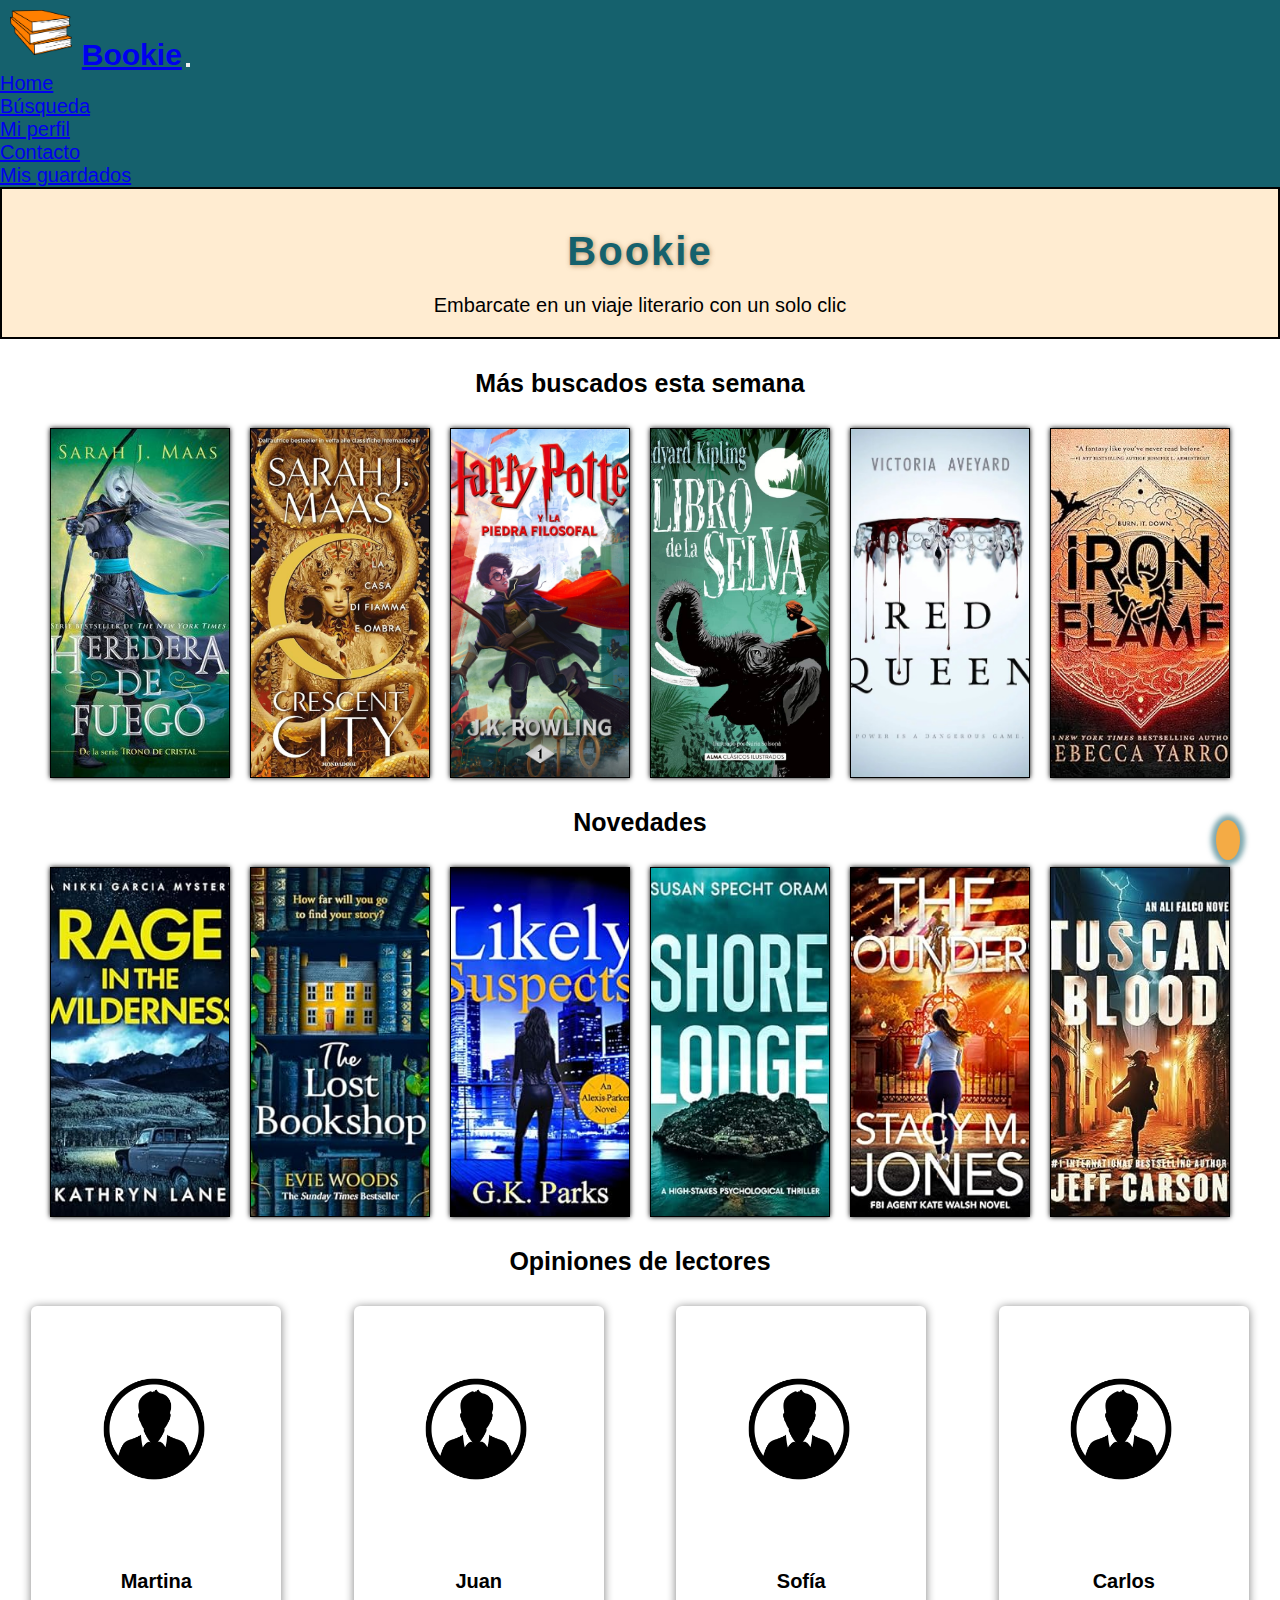
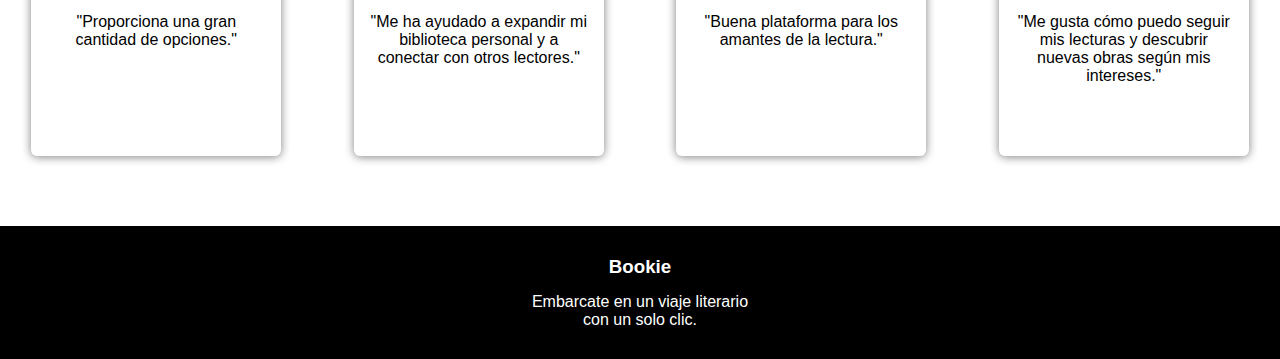
<file: index.html>
<!DOCTYPE html>
<html lang="es">
<head>
    <meta charset="UTF-8">
    <meta name="viewport" content="width=device-width, initial-scale=1.0">
    <meta name="description" content="Desde clásicos hasta las últimas obras de los autores más destacados, nuestra plataforma ofrece acceso ilimitado a una amplia variedad de libros, cuentos y novelas, todo disponible al alcance de tus dedos.">
    <meta name="keywords" content="Libros, Lectura, Librería, Libreria, Online">
    <link rel="stylesheet" href="https://cdnjs.cloudflare.com/ajax/libs/font-awesome/6.5.1/css/all.min.css" integrity="sha512-DTOQO9RWCH3ppGqcWaEA1BIZOC6xxalwEsw9c2QQeAIftl+Vegovlnee1c9QX4TctnWMn13TZye+giMm8e2LwA==" crossorigin="anonymous" referrerpolicy="no-referrer" />
    <!-- Inicia BS 5.1 -->
    <link
    href="https://cdn.jsdelivr.net/npm/bootstrap@5.1.3/dist/css/bootstrap.min.css"
    rel="stylesheet"
    integrity="sha384-1BmE4kWBq78iYhFldvKuhfTAU6auU8tT94WrHftjDbrCEXSU1oBoqyl2QvZ6jIW3"
    crossorigin="anonymous"
    />
    <!-- Inicia BS 5.1 -->
    <link rel="stylesheet" href="./css/estilos.css">
    <link rel="shortcut icon" href="./multimedia/LOGO libros.png" type="image/x-icon">
    <title>Bookie</title>
</head>
<body>
    <!-- navbar inicia -->
    <nav class="navbar navbar-expand-md navbar-dark">
        <div class="container-fluid">
            <a class="navbar-brand" href="#"><img src="./multimedia/LOGO libros.png" alt="Logo"><strong>Bookie</strong></a>
            <button class="navbar-toggler" type="button" data-bs-toggle="collapse" data-bs-target="#collapsibleNavbar">
                <span class="navbar-toggler-icon"></span>
            </button>
            <div class="collapse navbar-collapse justify-content-end" id="collapsibleNavbar">
                <ul class="navbar-nav">
                <li class="nav-item">
                    <a class="nav-link" href="./index.html">Home</a>
                </li>
                <li class="nav-item">
                    <a class="nav-link" href="./sections/busqueda.html">Búsqueda</a>
                </li>
                <li class="nav-item">
                    <a class="nav-link" href="./sections/perfil.html">Mi perfil</a>
                </li>
                <li class="nav-item">
                    <a class="nav-link" href="./sections/contacto.html">Contacto</a>
                </li>
                <li class="nav-item">
                    <a class="nav-link" href="./sections/guardados.html">Mis guardados</a>
                </li>
                </ul>
            </div>
            </div>
    </nav>
    <!-- navbar fin -->
    <div class="jumbotron">
        <h1 class="font"><strong>Bookie</strong></h1>
    <p class="subtitulo">Embarcate en un viaje literario con un solo clic</p>
    </div>
    <section>
        <h2 class="centerFont">Más buscados esta semana</h2>
        <article class="centrado">
                <div class="items it1"></div>
                <div class="items it2"></div>
                <div class="items it3"></div>
                <div class="items it4"></div>
                <div class="items it5"></div>
                <div class="items it6"></div>
        </article>
        <h3 class="centerFont">Novedades</h3>
        <article class="centrado">
                <div class="items it7"></div>
                <div class="items it8"></div>
                <div class="items it9"></div>
                <div class="items it10"></div>
                <div class="items it11"></div>
                <div class="items it12"></div>
        </article>
    </section>
    <div>
        <h4 class="centerFont">Opiniones de lectores</h4>
    </div>
    <div class="contenedor">
            <article class="card">
                <figure>
                    <img src="./multimedia/Avatar.png" alt="Foto Usuario Reseña">
                </figure>
                <div class="contenido">
                    <h5><strong>Martina</strong></h5>
                    <p>"Proporciona una gran cantidad de opciones."</p>
                </div>
            </article>
            <article class="card">
                <figure>
                    <img src="./multimedia/Avatar.png" alt="Foto Usuario Reseña">
                </figure>
                <div class="contenido">
                    <h5><strong>Juan</strong></h5>
                    <p>"Me ha ayudado a expandir mi biblioteca personal y a conectar con otros lectores."</p>
                </div>
            </article>
            <article class="card">
                <figure>
                    <img src="./multimedia/Avatar.png" alt="Foto Usuario Reseña">
                </figure>
                <div class="contenido">
                    <h5><strong>Sofía</strong></h5>
                    <p>"Buena plataforma para los amantes de la lectura."</p>
                </div>
            </article>
            <div class="card">
                <figure>
                    <img src="./multimedia/Avatar.png" alt="Foto Usuario Reseña">
                </figure>
                <div class="contenido">
                    <h5><strong>Carlos</strong></h5>
                    <p>"Me gusta cómo puedo seguir mis lecturas y descubrir nuevas obras según mis intereses."</p>
                </div>
            </div>
    </div>
        <!-- Inicio Footer -->
        <footer class="text-center footer-style">
            <div class="container">
                <div class="row">
                    <div>
                        <h3><strong>Bookie</strong></h3>
                        <p>
                            Embarcate en un viaje literario <br> con un solo clic.
                        </p>
                    </div>
                    <div>
                            <ul class="redes">
                                <a href="https://www.instagram.com" target="_blank">
                                    <i class="fa-brands fa-instagram"></i>
                                </a>
                                <a href="https://www.facebook.com" target="_blank">
                                    <i class="fa-brands fa-facebook"></i>
                                </a>
                                <a href="https://twitter.com" target="_blank">
                                    <i class="fa-brands fa-x-twitter"></i>
                                </a>
                            </ul>
                    </div>
                </div>
            </div>
        </footer>
    <!-- Fin Footer -->
<a href="#" class="scroll">
<i class="fa-solid fa-sort-up"></i>
</a>
<script
src="https://cdn.jsdelivr.net/npm/@popperjs/core@2.10.2/dist/umd/popper.min.js"
integrity="sha384-7+zCNj/IqJ95wo16oMtfsKbZ9ccEh31eOz1HGyDuCQ6wgnyJNSYdrPa03rtR1zdB"
crossorigin="anonymous">
</script>
<script
src="https://cdn.jsdelivr.net/npm/bootstrap@5.1.3/dist/js/bootstrap.min.js"
integrity="sha384-QJHtvGhmr9XOIpI6YVutG+2QOK9T+ZnN4kzFN1RtK3zEFEIsxhlmWl5/YESvpZ13"
crossorigin="anonymous">
</script>
</body>
</html>
</file>
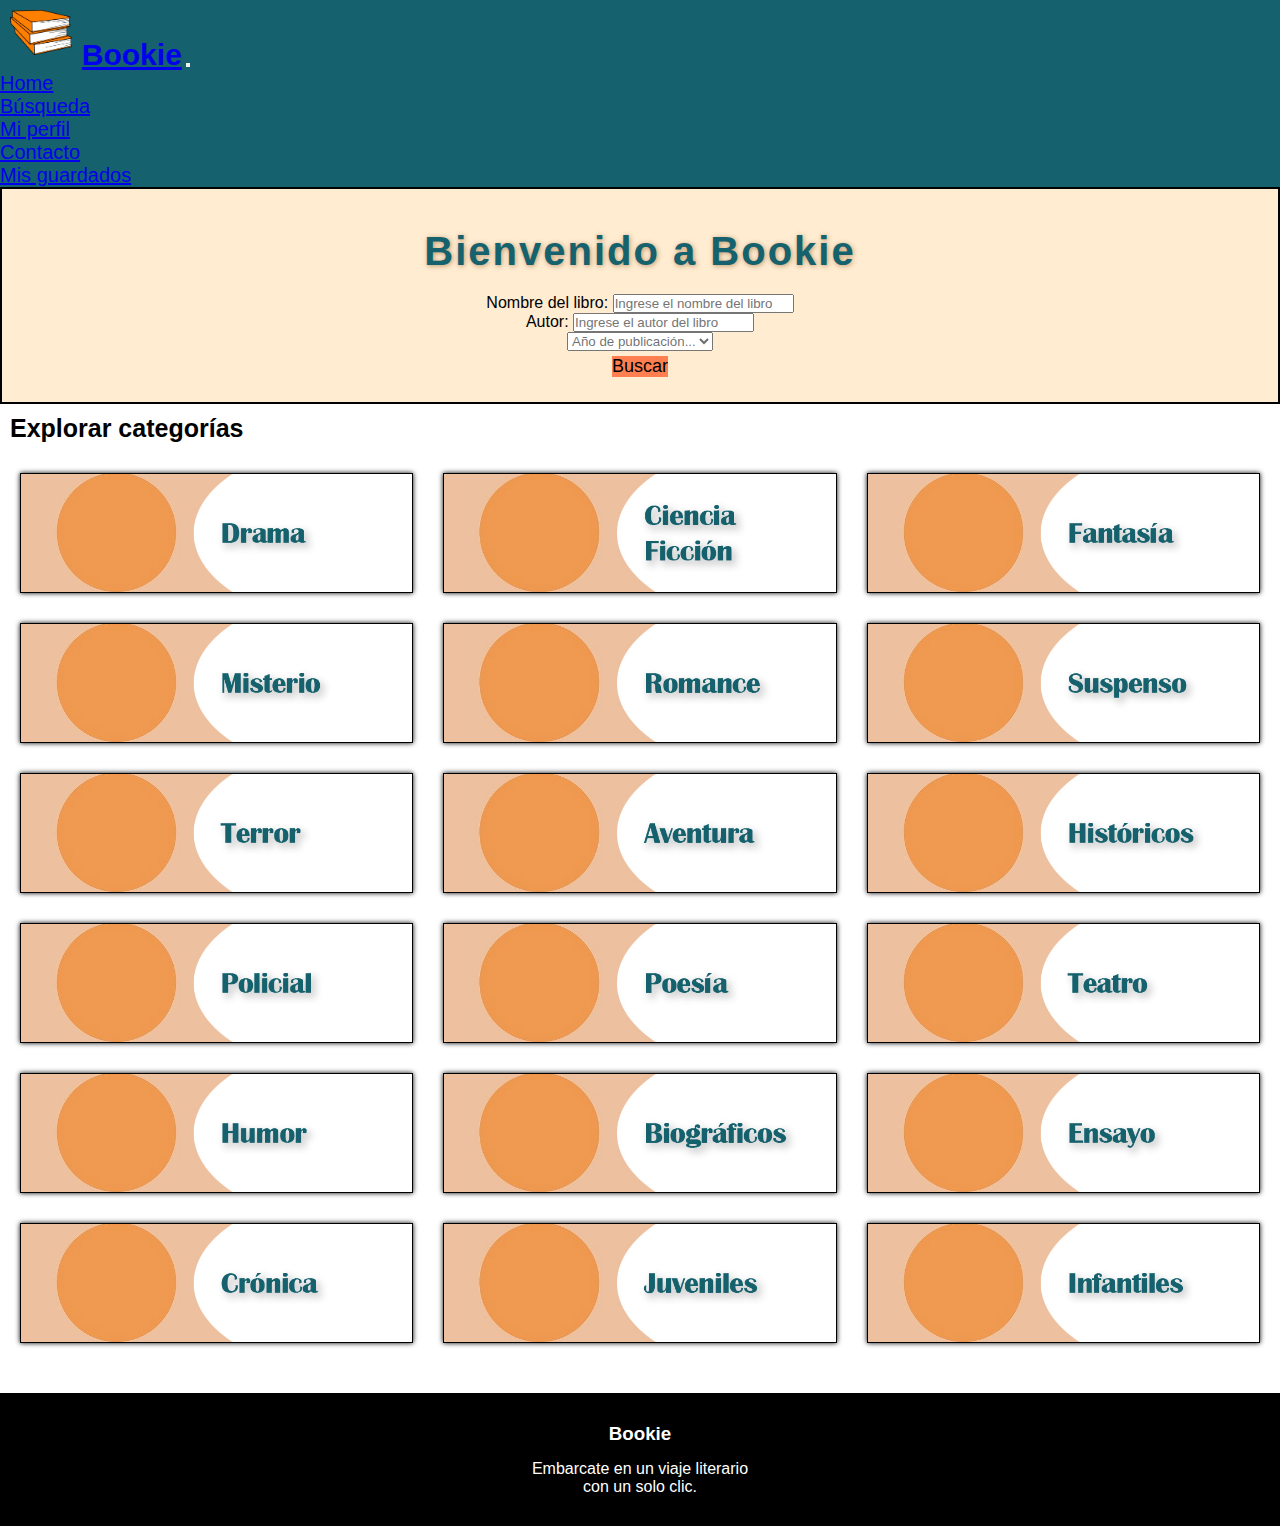
<file: sections/busqueda.html>
<!DOCTYPE html>
<html lang="es">
<head>
    <meta charset="UTF-8">
    <meta name="viewport" content="width=device-width, initial-scale=1.0">
    <meta name="description" content="Encuentra tu próxima lectura en un instante.">
    <meta name="keywords" content="Libros, Lectura, Librería, Libreria, Online">
    <link rel="stylesheet" href="https://cdnjs.cloudflare.com/ajax/libs/font-awesome/6.5.1/css/all.min.css" integrity="sha512-DTOQO9RWCH3ppGqcWaEA1BIZOC6xxalwEsw9c2QQeAIftl+Vegovlnee1c9QX4TctnWMn13TZye+giMm8e2LwA==" crossorigin="anonymous" referrerpolicy="no-referrer" />
    <!-- Inicia BS 5.1 -->
    <link
    href="https://cdn.jsdelivr.net/npm/bootstrap@5.1.3/dist/css/bootstrap.min.css"
    rel="stylesheet"
    integrity="sha384-1BmE4kWBq78iYhFldvKuhfTAU6auU8tT94WrHftjDbrCEXSU1oBoqyl2QvZ6jIW3"
    crossorigin="anonymous"
    />
    <!-- Inicia BS 5.1 -->
    <link rel="stylesheet" href="../css/estilos.css">
    <link rel="shortcut icon" href="../multimedia/LOGO libros.png" type="image/x-icon">
    <title>Bookie</title>
</head>
<body>
    <!-- navbar inicia -->
        <nav class="navbar navbar-expand-md navbar-dark">
            <div class="container-fluid">
                <a class="navbar-brand" href="../index.html"><img src="../multimedia/LOGO libros.png" alt="Logo"><strong>Bookie</strong></a>
                <button class="navbar-toggler" type="button" data-bs-toggle="collapse" data-bs-target="#collapsibleNavbar">
                <span class="navbar-toggler-icon"></span>
                </button>
                <div class="collapse navbar-collapse justify-content-end" id="collapsibleNavbar">
                <ul class="navbar-nav">
                    <li class="nav-item">
                        <a class="nav-link" href="../index.html">Home</a>
                    </li>
                    <li class="nav-item">
                        <a class="nav-link" href="../sections/busqueda.html">Búsqueda</a>
                    </li>
                    <li class="nav-item">
                        <a class="nav-link" href="../sections/perfil.html">Mi perfil</a>
                    </li>
                    <li class="nav-item">
                        <a class="nav-link" href="../sections/contacto.html">Contacto</a>
                    </li>
                    <li class="nav-item">
                        <a class="nav-link" href="../sections/guardados.html">Mis guardados</a>
                    </li>
                </ul>
                </div>
            </div>
        </nav>
    <!-- navbar fin -->
    <!-- Inicia form -->
    <div class="jumbotron forms">
        <form>
        <h1 class="font"><strong>Bienvenido a Bookie</strong></h1>
        <div class="mb-3 mt-3">
            <label for="text" class="form-label">Nombre del libro:</label>
            <input type="text" class="form-control" id="text" placeholder="Ingrese el nombre del libro" name="Nombre">
        </div>
        <div class="mb-3">
            <label for="text" class="form-label">Autor:</label>
            <input type="text" class="form-control" id="text" placeholder="Ingrese el autor del libro" name="Autor">
        </div>
        <div class="mb-3 mt-3">
            <select class="form-select" id="inputGroupSelect02">
                <option selected>Año de publicación...</option>
                <option value="1">1998</option>
                <option value="2">1999</option>
                <option value="3">2000</option>
                <option value="4">2001</option>
                <option value="5">2002</option>
                <option value="6">2003</option>
                <option value="7">2004</option>
                <option value="8">2005</option>
                <option value="9">2006</option>
                <option value="10">2007</option>
                <option value="11">2008</option>
                <option value="12">2009</option>
                <option value="13">2010</option>
            </select>
        </div>
        <div class="button">
            <input type="submit" class="btn btn-primary" value="Buscar">
        </div>
        </form>
    </div>
    <!-- Fin form -->
    <section> <h2 class="leftFont">Explorar categorías</h2>
        <div class="galeria">
            <div class="item item1"></div>
            <div class="item item2"></div>
            <div class="item item3"></div>
            <div class="item item4"></div>
            <div class="item item5"></div>
            <div class="item item6"></div>
            <div class="item item7"></div>
            <div class="item item8"></div>
            <div class="item item9"></div>
            <div class="item item10"></div>
            <div class="item item11"></div>
            <div class="item item12"></div>
            <div class="item item13"></div>
            <div class="item item14"></div>
            <div class="item item15"></div>
            <div class="item item16"></div>
            <div class="item item17"></div>
            <div class="item item18"></div>
        </div>
    </section>
    <!-- Inicio Footer -->
    <footer class="text-center footer-style">
        <div class="container">
            <div class="row">
                <div>
                    <h3><strong>Bookie</strong></h3>
                    <p>
                        Embarcate en un viaje literario <br> con un solo clic.
                    </p>
                </div>
                <div>
                        <ul class="redes">
                            <a href="https://www.instagram.com" target="_blank">
                                <i class="fa-brands fa-instagram"></i>
                            </a>
                            <a href="https://www.facebook.com" target="_blank">
                                <i class="fa-brands fa-facebook"></i>
                            </a>
                            <a href="https://twitter.com" target="_blank">
                                <i class="fa-brands fa-x-twitter"></i>
                            </a>
                        </ul>
                </div>
            </div>
        </div>
    </footer>
    <!-- Fin Footer -->
<script
src="https://cdn.jsdelivr.net/npm/@popperjs/core@2.10.2/dist/umd/popper.min.js"
integrity="sha384-7+zCNj/IqJ95wo16oMtfsKbZ9ccEh31eOz1HGyDuCQ6wgnyJNSYdrPa03rtR1zdB"
crossorigin="anonymous">
</script>
<script
src="https://cdn.jsdelivr.net/npm/bootstrap@5.1.3/dist/js/bootstrap.min.js"
integrity="sha384-QJHtvGhmr9XOIpI6YVutG+2QOK9T+ZnN4kzFN1RtK3zEFEIsxhlmWl5/YESvpZ13"
crossorigin="anonymous">
</script>
</body>
</html>
</file>
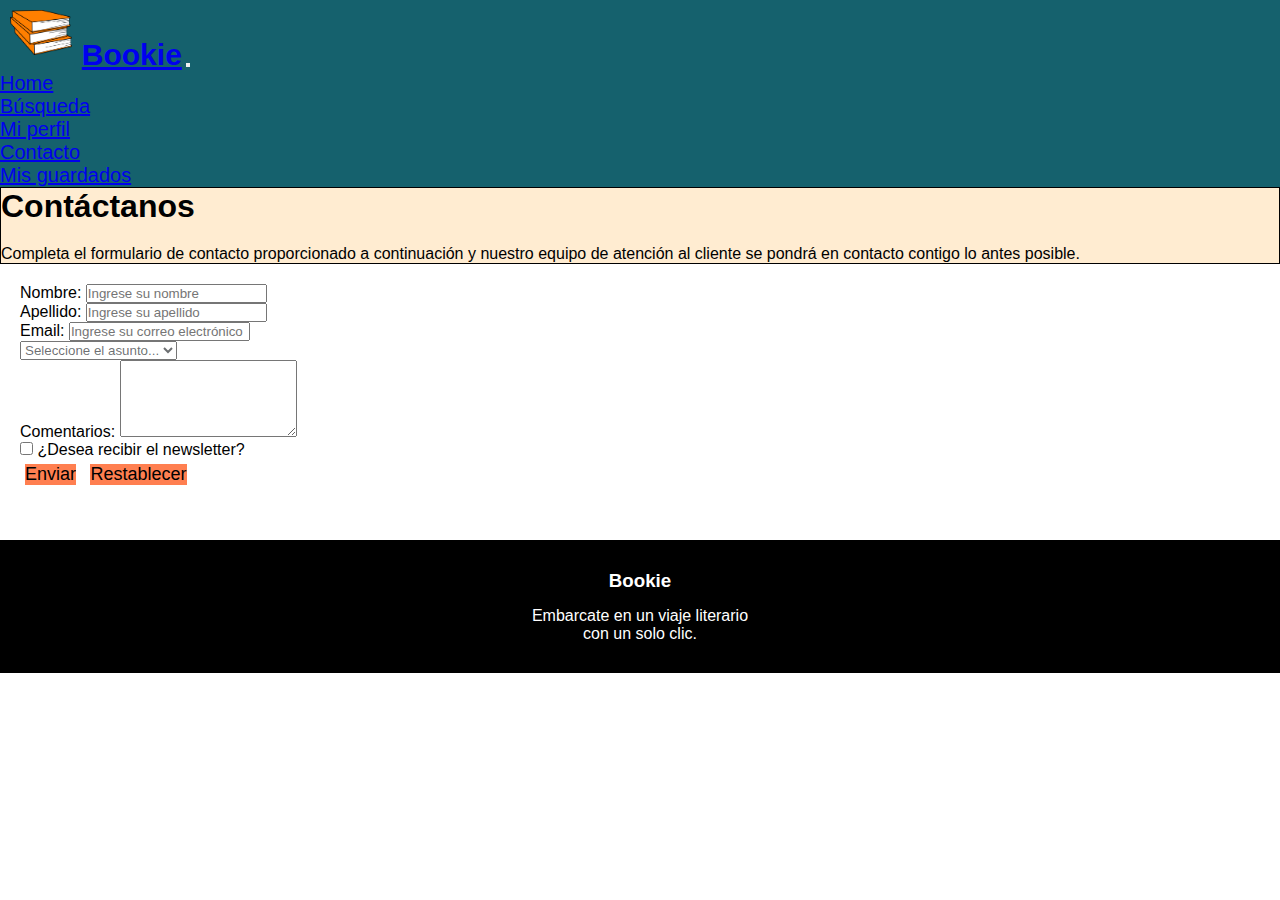
<file: sections/contacto.html>
<!DOCTYPE html>
<html lang="es">
<head>
    <meta charset="UTF-8" />
    <meta name="viewport" content="width=device-width, initial-scale=1.0" />
    <meta name="description" content=" Contáctanos a través del formulario o nuestras redes sociales y nuestro equipo te responderá lo antes posible.">
    <meta name="keywords" content="Libros, Lectura, Librería, Libreria, Online, Conocenos, Contactate">
    <!-- Inicia BS 5.1 -->
    <link
    href="https://cdn.jsdelivr.net/npm/bootstrap@5.1.3/dist/css/bootstrap.min.css"
    rel="stylesheet"
    integrity="sha384-1BmE4kWBq78iYhFldvKuhfTAU6auU8tT94WrHftjDbrCEXSU1oBoqyl2QvZ6jIW3"
    crossorigin="anonymous"/>
    <!-- Inicia BS 5.1 -->
    <link
    rel="stylesheet"
    href="https://cdnjs.cloudflare.com/ajax/libs/font-awesome/6.5.1/css/all.min.css"
    integrity="sha512-DTOQO9RWCH3ppGqcWaEA1BIZOC6xxalwEsw9c2QQeAIftl+Vegovlnee1c9QX4TctnWMn13TZye+giMm8e2LwA=="
    crossorigin="anonymous"
    referrerpolicy="no-referrer"/>
    <link rel="stylesheet" href="../css/estilos.css" />
    <link rel="shortcut icon" href="../multimedia/LOGO libros.png" type="image/x-icon">
    <title>Bookie</title>
</head>
<body>
    <!-- navbar inicia -->
    <nav class="navbar navbar-expand-md navbar-dark">
        <div class="container-fluid">
            <a class="navbar-brand" href="../index.html"><img src="../multimedia/LOGO libros.png" alt="Logo" /><strong>Bookie</strong></a>
            <button class="navbar-toggler" type="button" data-bs-toggle="collapse" data-bs-target="#collapsibleNavbar">
                <span class="navbar-toggler-icon"></span>
            </button>
            <div class="collapse navbar-collapse justify-content-end" id="collapsibleNavbar">
            <ul class="navbar-nav">
                <li class="nav-item">
                    <a class="nav-link" href="../index.html">Home</a>
                </li>
                <li class="nav-item">
                    <a class="nav-link" href="../sections/busqueda.html">Búsqueda</a>
                </li>
                <li class="nav-item">
                    <a class="nav-link" href="../sections/perfil.html">Mi perfil</a>
                </li>
                <li class="nav-item">
                    <a class="nav-link" href="../sections/contacto.html">Contacto</a>
                </li>
                <li class="nav-item">
                    <a class="nav-link" href="../sections/guardados.html">Mis guardados</a>
                </li>
            </ul>
            </div>
        </div>
    </nav>
    <!-- navbar fin -->
    <!-- Inicia Jumbotron -->
    <div class="p-5 bg-primary jumbotronLeft">
        <h1><strong>Contáctanos</strong></h1>
        <p>Completa el formulario de contacto proporcionado a continuación y nuestro equipo de atención al cliente se pondrá en contacto contigo lo antes posible.</p>
    </div>
    <!-- Fin Jumbotron -->
    <!-- Inicia contact form -->
    <div class="forms col-md-7">
        <form>
        <div class="mb-3 mt-3">
            <label for="text" class="form-label">Nombre:</label>
            <input type="text" class="form-control" id="text" placeholder="Ingrese su nombre" name="Nombre">
        </div>
        <div class="mb-3">
            <label for="text" class="form-label">Apellido:</label>
            <input type="text" class="form-control" id="text" placeholder="Ingrese su apellido" name="Apellido">
        </div>
        <div class="mb-3 mt-3">
            <label for="email" class="form-label">Email:</label>
            <input type="email" class="form-control" id="email" placeholder="Ingrese su correo electrónico" name="email">
        </div>
        <div class="mb-3 mt-3">
            <select class="form-select" id="inputGroupSelect02">
                <option selected>Seleccione el asunto...</option>
                <option value="1">Comprar</option>
                <option value="2">Devoluciones</option>
            </select>
        </div>
        <label for="comment">Comentarios:</label>
        <textarea class="form-control" rows="5" id="comment" name="text"></textarea>
        <div class="form-check mb-3 mt-3">
            <input class="form-check-input" type="checkbox" value="" id="flexCheckDefault">
            <label class="form-check-label" for="flexCheckDefault">
                ¿Desea recibir el newsletter?
            </label>
        </div>
        <div class="buttons">
            <input type="submit" class="btn btn-primary" value="Enviar">
            <input type="reset" class="btn btn-primary" value="Restablecer">
        </div>
        </form>
    </div>
    <!-- Fin contact form -->
    <!-- Inicio Footer -->
    <footer class="text-center footer-style">
        <div class="container">
            <div class="row">
                <div>
                    <h3><strong>Bookie</strong></h3>
                    <p>
                        Embarcate en un viaje literario <br> con un solo clic.
                    </p>
                </div>
                <div>
                        <ul class="redes">
                            <a href="https://www.instagram.com" target="_blank">
                                <i class="fa-brands fa-instagram"></i>
                            </a>
                            <a href="https://www.facebook.com" target="_blank">
                                <i class="fa-brands fa-facebook"></i>
                            </a>
                            <a href="https://twitter.com" target="_blank">
                                <i class="fa-brands fa-x-twitter"></i>
                            </a>
                        </ul>
                </div>
            </div>
        </div>
    </footer>
    <!-- Fin Footer -->
<script
src="https://cdn.jsdelivr.net/npm/@popperjs/core@2.10.2/dist/umd/popper.min.js"
integrity="sha384-7+zCNj/IqJ95wo16oMtfsKbZ9ccEh31eOz1HGyDuCQ6wgnyJNSYdrPa03rtR1zdB"
crossorigin="anonymous">
</script>
<script
src="https://cdn.jsdelivr.net/npm/bootstrap@5.1.3/dist/js/bootstrap.min.js"
integrity="sha384-QJHtvGhmr9XOIpI6YVutG+2QOK9T+ZnN4kzFN1RtK3zEFEIsxhlmWl5/YESvpZ13"
crossorigin="anonymous">
</script>
</body>
</html>
</file>
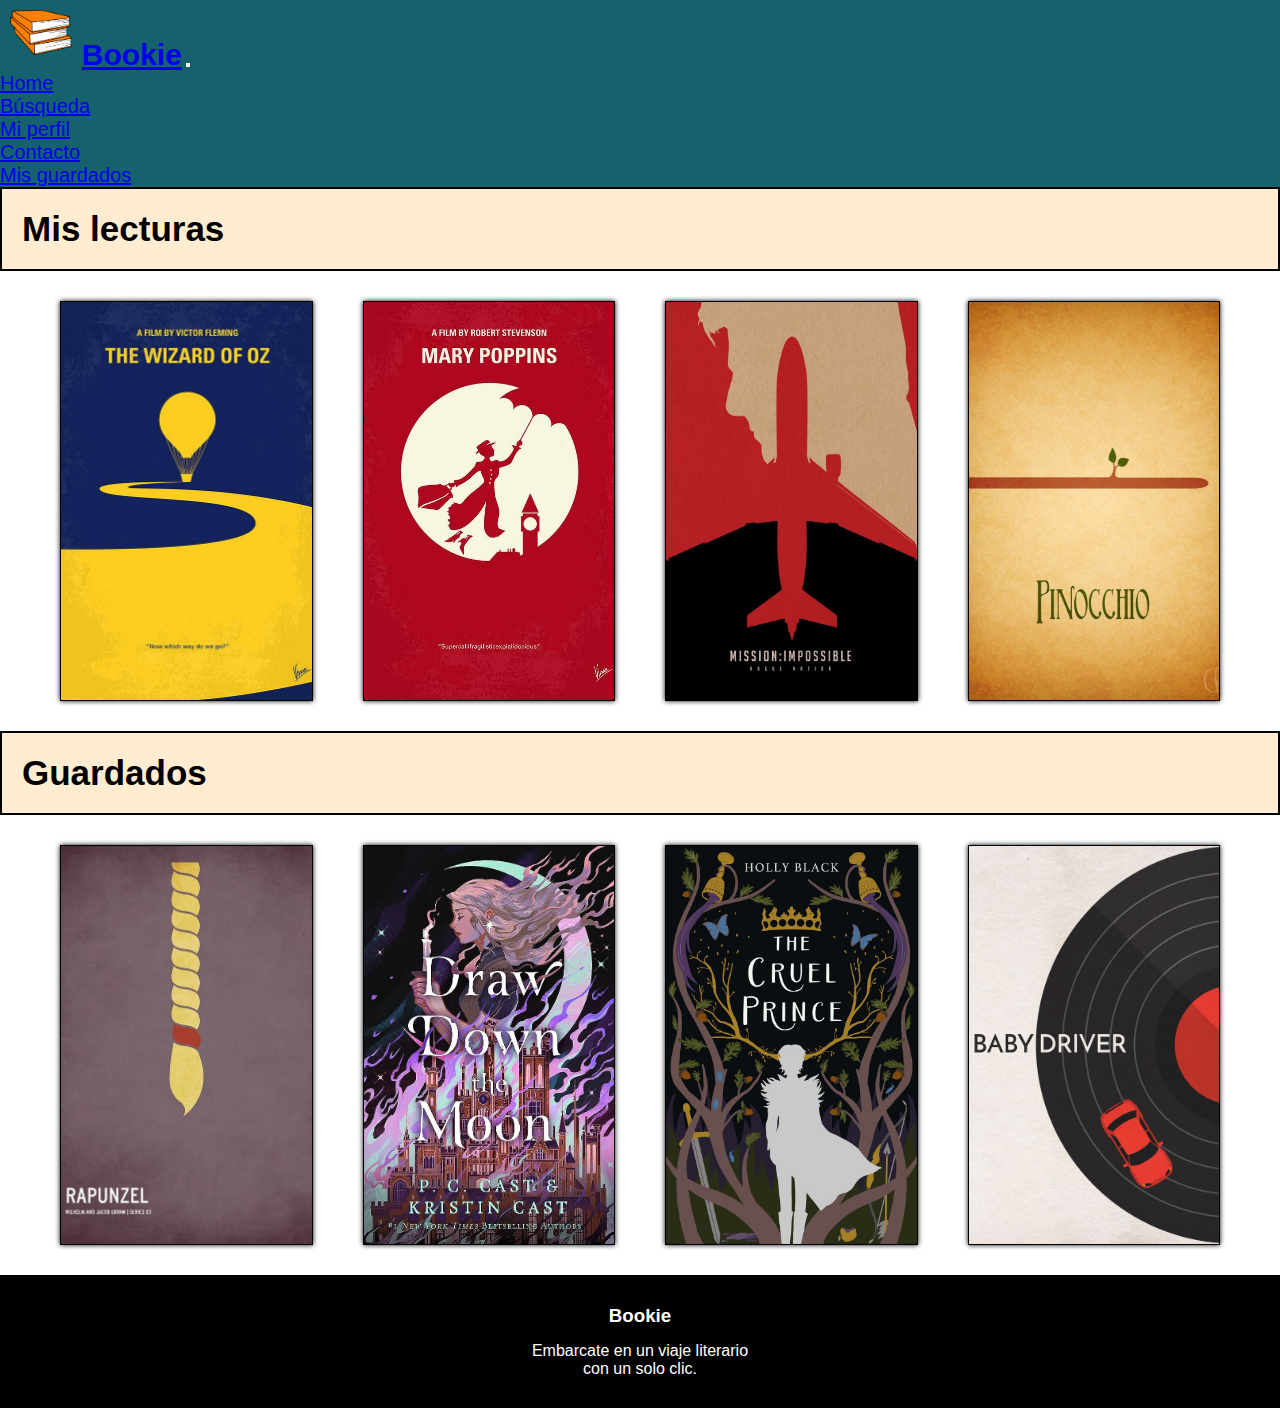
<file: sections/guardados.html>
<!DOCTYPE html>
<html lang="es">
<head>
    <meta charset="UTF-8">
    <meta name="viewport" content="width=device-width, initial-scale=1.0">
    <meta name="description" content="Administra tu experiencia de lectura personalizada.">
    <meta name="keywords" content="Libros, Lectura, Librería, Libreria, Online, Guardado, TBR">
    <link rel="stylesheet" href="https://cdnjs.cloudflare.com/ajax/libs/font-awesome/6.5.1/css/all.min.css" integrity="sha512-DTOQO9RWCH3ppGqcWaEA1BIZOC6xxalwEsw9c2QQeAIftl+Vegovlnee1c9QX4TctnWMn13TZye+giMm8e2LwA==" crossorigin="anonymous" referrerpolicy="no-referrer" />
    <!-- Inicia BS 5.1 -->
    <link
    href="https://cdn.jsdelivr.net/npm/bootstrap@5.1.3/dist/css/bootstrap.min.css"
    rel="stylesheet"
    integrity="sha384-1BmE4kWBq78iYhFldvKuhfTAU6auU8tT94WrHftjDbrCEXSU1oBoqyl2QvZ6jIW3"
    crossorigin="anonymous"
    />
    <!-- Inicia BS 5.1 -->
    <link rel="stylesheet" href="../css/estilos.css">
    <link rel="shortcut icon" href="../multimedia/LOGO libros.png" type="image/x-icon">
    <title>Bookie</title>
</head>
<body>
    <!-- navbar inicia -->
    <nav class="navbar navbar-expand-md navbar-dark">
        <div class="container-fluid">
            <a class="navbar-brand" href="../index.html"><img src="../multimedia/LOGO libros.png" alt="Logo"><strong>Bookie</strong></a>
            <button class="navbar-toggler" type="button" data-bs-toggle="collapse" data-bs-target="#collapsibleNavbar">
                <span class="navbar-toggler-icon"></span>
            </button>
            <div class="collapse navbar-collapse justify-content-end" id="collapsibleNavbar">
            <ul class="navbar-nav">
                <li class="nav-item">
                    <a class="nav-link" href="../index.html">Home</a>
                </li>
                <li class="nav-item">
                    <a class="nav-link" href="../sections/busqueda.html">Búsqueda</a>
                </li>
                <li class="nav-item">
                    <a class="nav-link" href="../sections/perfil.html">Mi perfil</a>
                </li>
                <li class="nav-item">
                    <a class="nav-link" href="../sections/contacto.html">Contacto</a>
                </li>
                <li class="nav-item">
                    <a class="nav-link" href="../sections/guardados.html">Mis guardados</a>
                </li>
            </ul>
            </div>
        </div>
    </nav>
    <!-- navbar fin -->
    <section>
        <section>
            <h2 class="jumbotron fontAlign"><strong>Mis lecturas</strong></h2>
            <article class="guardado">
                    <div class="it saved1"><div class="progress">
                        <div class="progress-bar progress-bar-striped bg-warning" role="progressbar" style="width: 50%" aria-valuenow="50" aria-valuemin="0" aria-valuemax="100">
                        </div>
                    </div></div>
                    <div class="it saved2"><div class="progress">
                        <div class="progress-bar progress-bar-striped bg-warning" role="progressbar" style="width: 50%" aria-valuenow="50" aria-valuemin="0" aria-valuemax="100">
                        </div>
                    </div></div>
                    <div class="it saved3"><div class="progress">
                        <div class="progress-bar progress-bar-striped bg-warning" role="progressbar" style="width: 50%" aria-valuenow="50" aria-valuemin="0" aria-valuemax="100">
                        </div>
                    </div></div>
                    <div class="it saved4"><div class="progress">
                        <div class="progress-bar progress-bar-striped bg-warning" role="progressbar" style="width: 50%" aria-valuenow="50" aria-valuemin="0" aria-valuemax="100">
                        </div>
                    </div></div>
            </article>
            <h3 class="jumbotron fontAlign"><strong>Guardados</strong></h3>
            <article class="guardado">
                    <div class="it saved5"></div>
                    <div class="it saved6"></div>
                    <div class="it saved7"></div>
                    <div class="it saved8"></div>
            </article>
        </section>
    <!-- Inicio Footer -->
    <footer class="text-center footer-style">
        <div class="container">
            <div class="row">
                <div>
                    <h3><strong>Bookie</strong></h3>
                    <p>
                        Embarcate en un viaje literario <br> con un solo clic.
                    </p>
                </div>
                <div>
                        <ul class="redes">
                            <a href="https://www.instagram.com" target="_blank">
                                <i class="fa-brands fa-instagram"></i>
                            </a>
                            <a href="https://www.facebook.com" target="_blank">
                                <i class="fa-brands fa-facebook"></i>
                            </a>
                            <a href="https://twitter.com" target="_blank">
                                <i class="fa-brands fa-x-twitter"></i>
                            </a>
                        </ul>
                </div>
            </div>
        </div>
    </footer>
    <!-- Fin Footer -->
<script
src="https://cdn.jsdelivr.net/npm/@popperjs/core@2.10.2/dist/umd/popper.min.js"
integrity="sha384-7+zCNj/IqJ95wo16oMtfsKbZ9ccEh31eOz1HGyDuCQ6wgnyJNSYdrPa03rtR1zdB"
crossorigin="anonymous"
></script>
<script
src="https://cdn.jsdelivr.net/npm/bootstrap@5.1.3/dist/js/bootstrap.min.js"
integrity="sha384-QJHtvGhmr9XOIpI6YVutG+2QOK9T+ZnN4kzFN1RtK3zEFEIsxhlmWl5/YESvpZ13"
crossorigin="anonymous"
></script>
</body>
</html>
</file>
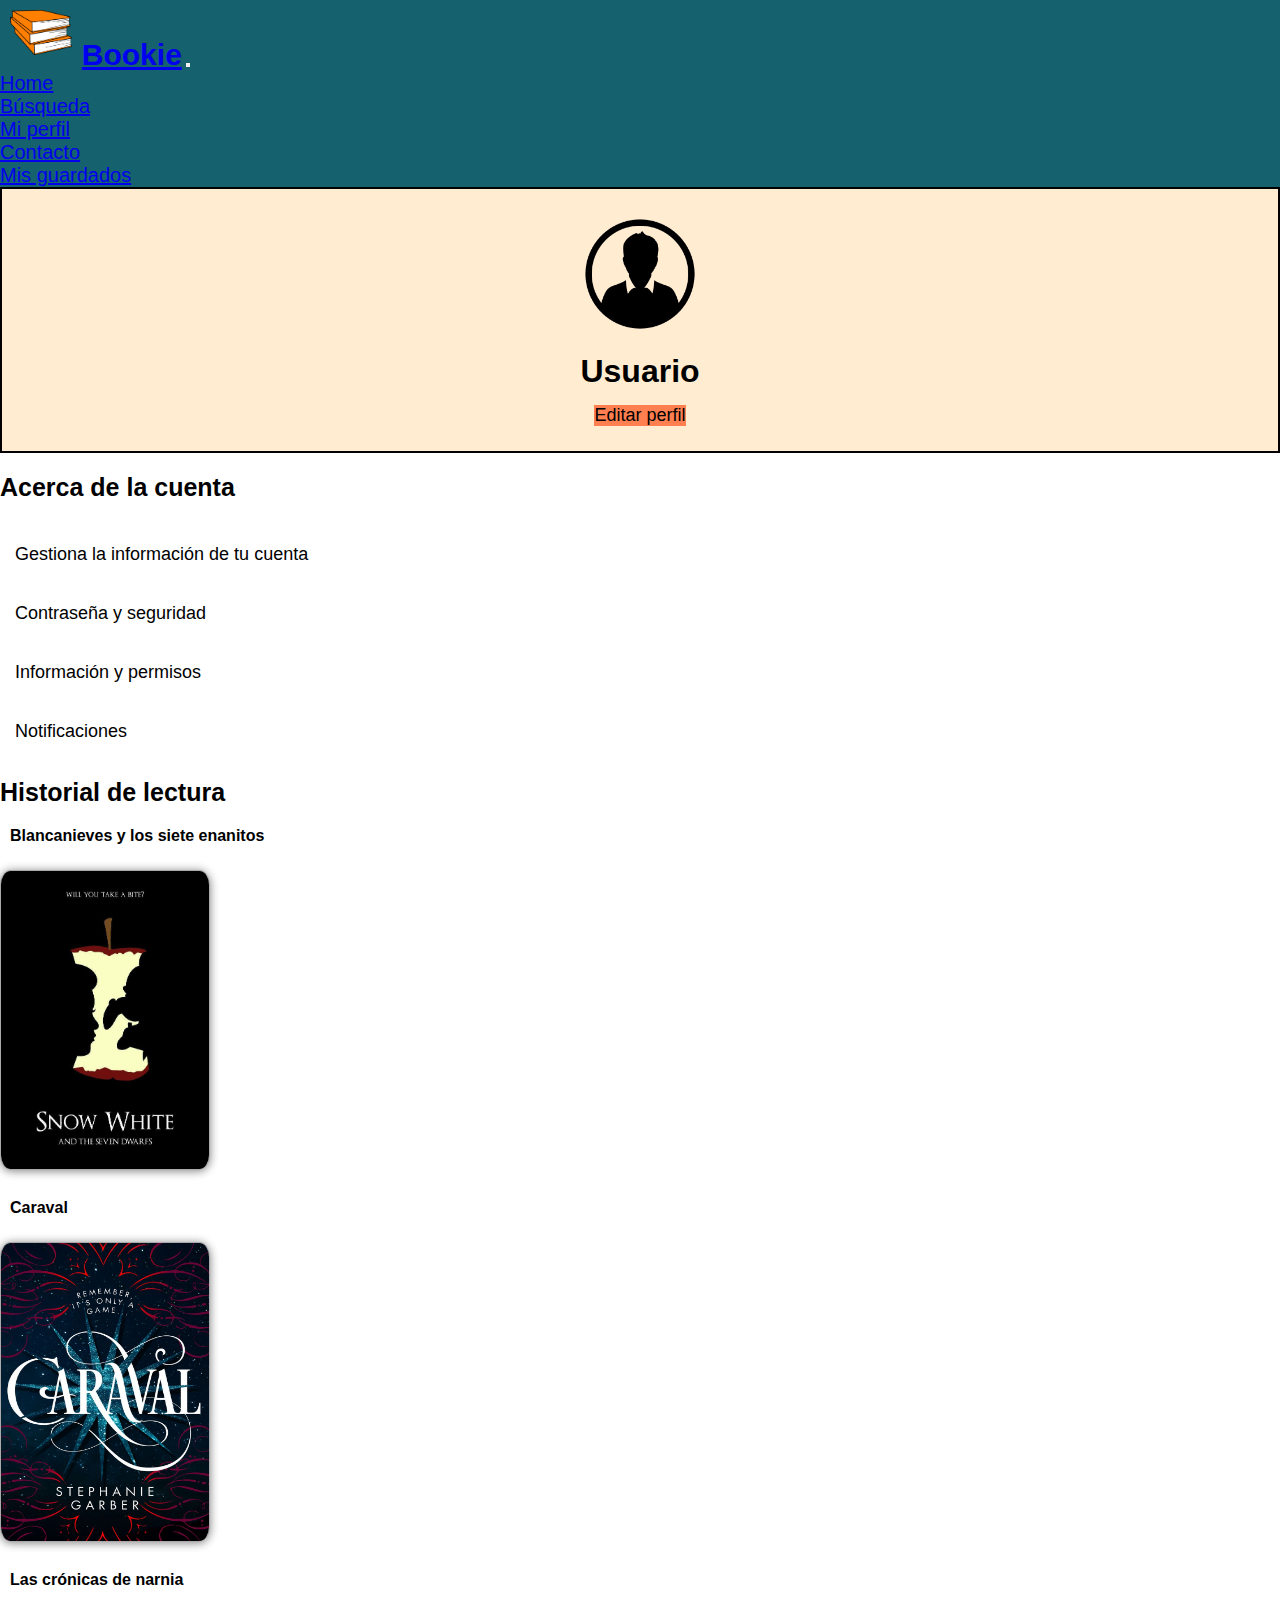
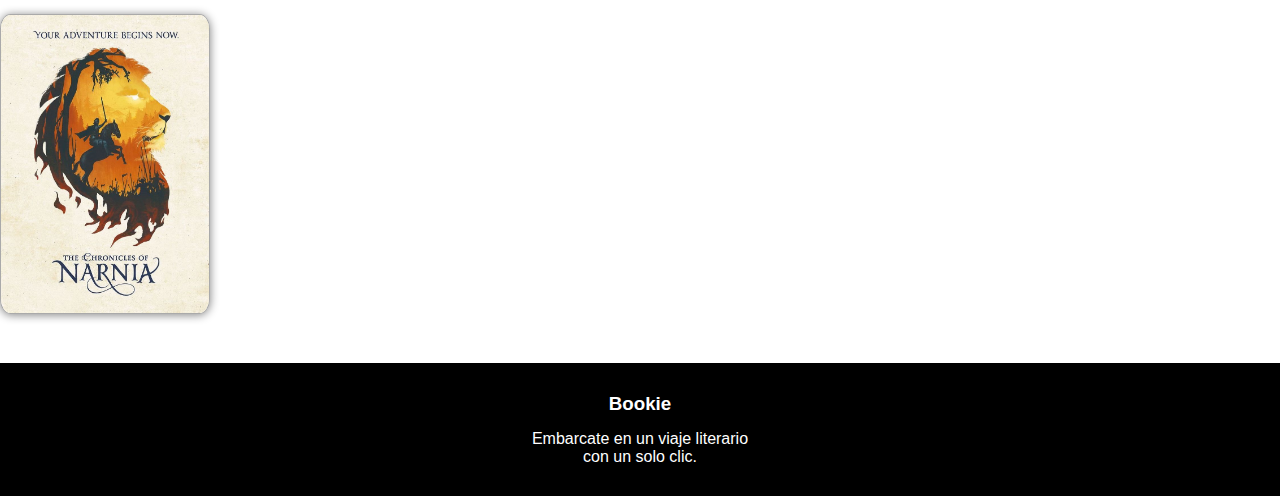
<file: sections/perfil.html>
<!DOCTYPE html>
<html lang="es">
<head>
    <meta charset="UTF-8" />
    <meta name="viewport" content="width=device-width, initial-scale=1.0" />
    <meta name="description" content="Edita tu perfil">
    <meta name="keywords" content="Libros, Lectura, Librería, Libreria, Online">
    <!-- Inicia BS 5.1 -->
    <link href="https://cdn.jsdelivr.net/npm/bootstrap@5.1.3/dist/css/bootstrap.min.css"
    rel="stylesheet"
    integrity="sha384-1BmE4kWBq78iYhFldvKuhfTAU6auU8tT94WrHftjDbrCEXSU1oBoqyl2QvZ6jIW3"
    crossorigin="anonymous"
    />
    <!-- Inicia BS 5.1 -->
    <link rel="stylesheet" href="https://cdnjs.cloudflare.com/ajax/libs/font-awesome/6.5.1/css/all.min.css" integrity="sha512-DTOQO9RWCH3ppGqcWaEA1BIZOC6xxalwEsw9c2QQeAIftl+Vegovlnee1c9QX4TctnWMn13TZye+giMm8e2LwA==" crossorigin="anonymous" referrerpolicy="no-referrer" />
    <link rel="stylesheet" href="../css/estilos.css" />
    <link rel="shortcut icon" href="../multimedia/LOGO libros.png" type="image/x-icon">
    <title>Bookie</title>
</head>
<body>
    <!-- navbar inicia -->
    <nav class="navbar navbar-expand-md navbar-dark">
        <div class="container-fluid">
            <a class="navbar-brand" href="../index.html"><img src="../multimedia/LOGO libros.png" alt="Logo"><strong>Bookie</strong></a>
            <button class="navbar-toggler" type="button" data-bs-toggle="collapse" data-bs-target="#collapsibleNavbar">
            <span class="navbar-toggler-icon"></span>
            </button>
            <div class="collapse navbar-collapse justify-content-end" id="collapsibleNavbar">
            <ul class="navbar-nav">
                <li class="nav-item">
                    <a class="nav-link" href="../index.html">Home</a>
                </li>
                <li class="nav-item">
                    <a class="nav-link" href="../sections/busqueda.html">Búsqueda</a>
                </li>
                <li class="nav-item">
                    <a class="nav-link" href="../sections/perfil.html">Mi perfil</a>
                </li>
                <li class="nav-item">
                    <a class="nav-link" href="../sections/contacto.html">Contacto</a>
                </li>
                <li class="nav-item">
                    <a class="nav-link" href="../sections/guardados.html">Mis guardados</a>
                </li>
            </ul>
            </div>
        </div>
    </nav>
    <!-- navbar fin -->
    <!-- Inicia Jumbotron -->
    <div class="p-5 bg-primary jumbotron">
        <img src="../multimedia/Avatar.png" alt="Foto perfil">
        <h1>Usuario</h1>
        <button type="button" class="btn btn-primary">Editar perfil</button>
    </div>
    <!-- Fin Jumbotron -->
        <div class="container">
        <div class="row">
            <div class="nleft col-sm-6">
            <h2>Acerca de la cuenta</h2>
            <div class="flex">
                <button type="button" class="button-info"><i class="fa-solid fa-user"></i> Gestiona la información de tu cuenta</button>
                <button type="button" class="button-info"><i class="fa-solid fa-lock"></i> Contraseña y seguridad</button>
                <button type="button" class="button-info"><i class="fa-solid fa-file-shield"></i> Información y permisos</button>
                <button type="button" class="button-info"><i class="fa-solid fa-bell"></i> Notificaciones</button>
            </div>
            </div>
            <div class="nright col-sm-6">
            <h3>Historial de lectura</h3>
            <article>
                <label for="img"><strong>Blancanieves y los siete enanitos</strong></label>
                <img src="../multimedia/Blancanieves y los 7 enanitos.jpeg" alt="Blancanieves y los siete enanitos">
            </article>
            <article>
                <label for="img"><strong>Caraval</strong></label>
                <img src="../multimedia/Caraval.jpeg" alt="Caraval">
            </article>
            <article>
                <label for="img"><strong>Las crónicas de narnia</strong></label>
                <img src="../multimedia/Las crónicas de narnia.jpeg" alt="Las crónicas de narnia">
            </article>
            </div>
        </div>
        </div>
    <!-- Inicio Footer -->
<footer class="text-center footer-style">
    <div class="container">
        <div class="row">
            <div>
                <h3><strong>Bookie</strong></h3>
                <p>
                    Embarcate en un viaje literario <br> con un solo clic.
                </p>
            </div>
            <div>
                    <ul class="redes">
                        <a href="https://www.instagram.com" target="_blank">
                            <i class="fa-brands fa-instagram"></i>
                        </a>
                        <a href="https://www.facebook.com" target="_blank">
                            <i class="fa-brands fa-facebook"></i>
                        </a>
                        <a href="https://twitter.com" target="_blank">
                            <i class="fa-brands fa-x-twitter"></i>
                        </a>
                    </ul>
            </div>
        </div>
    </div>
</footer>
    <!-- Fin Footer -->
<script
src="https://cdn.jsdelivr.net/npm/@popperjs/core@2.10.2/dist/umd/popper.min.js"
integrity="sha384-7+zCNj/IqJ95wo16oMtfsKbZ9ccEh31eOz1HGyDuCQ6wgnyJNSYdrPa03rtR1zdB"
crossorigin="anonymous"
></script>
<script
src="https://cdn.jsdelivr.net/npm/bootstrap@5.1.3/dist/js/bootstrap.min.js"
integrity="sha384-QJHtvGhmr9XOIpI6YVutG+2QOK9T+ZnN4kzFN1RtK3zEFEIsxhlmWl5/YESvpZ13"
crossorigin="anonymous"
></script>
</body>
</html>
</file>
<file: css/estilos.css>
@charset "UTF-8";
* {
  margin: 0;
  padding: 0;
  box-sizing: border-box;
  font-family: Verdana, Geneva, Tahoma, sans-serif;
}

.navbar {
  background-color: #15616d;
}
.navbar img {
  height: 45px;
  margin: 10px;
}

.navbar-nav {
  font-size: 20px;
}

.navbar-brand {
  font-size: 30px;
}

.jumbotron {
  background-color: #ffecd1 !important;
  text-align: center;
  border: 1px solid #000;
  width: 100%;
  height: auto;
  border: 2px solid #000;
  padding: 20px;
}
.jumbotron img {
  height: 130px;
}
.jumbotron h1 {
  margin: 10px;
}

.btn-primary {
  background-color: coral;
  border: #000;
  color: #000;
  margin: 5px;
  font-size: 18px;
}

.btn-primary:hover {
  background-color: #15616d;
  color: white;
}

.button-info {
  background-color: white;
  font-size: 18px;
  border: none;
  padding: 15px;
  text-align: left;
}

.button-info:hover {
  background-color: rgba(255, 127, 80, 0.293);
  font-size: 18px;
  border: #000;
  padding: 15px;
  border-radius: 10px;
  text-align: left;
}

.jumbotronLeft {
  background-color: #ffecd1 !important;
  border: 1px solid #000;
}

.jumbotronLeft p {
  margin-top: 20px;
}

.nright img {
  height: 300px;
  width: 210px;
  margin: auto;
  box-shadow: 0px 1px 10px rgb(129, 129, 129);
  margin-top: 15px;
  margin-bottom: 15px;
  border-radius: 5%;
  border: 1px solid rgba(0, 0, 0, 0.3333333333);
}
.nright img:hover {
  transform: scale(1.1);
  transition: 0.5s ease;
}
.nright h3 {
  margin-top: 20px;
  margin-bottom: 20px;
  font-family: Verdana, Geneva, Tahoma, sans-serif;
  font-size: 25px;
  font-weight: bold;
}
.nright label {
  margin: 10px;
  display: block;
}

.nleft h2 {
  margin-top: 20px;
  margin-bottom: 20px;
  font-family: Verdana, Geneva, Tahoma, sans-serif;
  font-size: 25px;
  font-weight: bold;
}
.nleft p {
  width: 80%;
}

.flex {
  display: flex;
  flex-direction: column;
  align-items: flex-start;
}
.flex i {
  font-size: 25px;
  color: coral;
}

.forms {
  padding: 20px;
}

#inputGroupSelect02 {
  color: rgba(33, 37, 41, 0.662745098);
}

html {
  scroll-behavior: smooth;
}

body {
  display: flex;
  flex-direction: column;
  min-height: 100vh;
}

header {
  background-color: #15616d;
  width: 100%;
  height: 80px;
  padding: 20px;
  display: flex;
  justify-content: space-between;
}

.font {
  font-size: 40px;
  text-align: center;
  padding: 10px;
  letter-spacing: 2px;
  color: #15616d;
  text-shadow: 1px 1px 5px rgba(143, 91, 36, 0.5882352941);
}

.fontAlign {
  font-size: 35px;
  text-align: left;
}

.leftFont {
  font-size: 25px;
  text-align: left;
  padding: 10px;
}

.centerFont {
  font-size: 25px;
  text-align: center;
  margin: 30px;
}

.subtitulo {
  font-size: 20px;
  text-align: center;
}

.text {
  height: 100px;
  width: 30%;
  display: inline-block;
  margin: 20px;
}

.progress {
  margin: 20px;
}

.border {
  margin-top: 20px;
}

.logo {
  font-size: 30px;
  color: white;
}

.guardado {
  width: 100%;
  height: auto;
  background-color: white;
  display: grid;
  grid-template-columns: repeat(4, 1fr);
  grid-template-rows: repeat(1, 400px);
  grid-gap: 50px;
  padding-left: 60px;
  padding-right: 60px;
  margin-top: 30px;
  margin-bottom: 30px;
}

.it {
  border: 1px solid black;
  box-shadow: 0 0 5px black;
  background-size: cover;
  background-position: center;
}

.it:hover {
  transform: scale(1.1);
  transition: 0.5s ease;
}

.saved1 {
  background-image: url(../multimedia/El\ hechicero\ de\ Oz.jpeg);
}

.saved2 {
  background-image: url(../multimedia/Mary\ Poppins.jpeg);
}

.saved3 {
  background-image: url(../multimedia/Misión\ Imposible.jpeg);
}

.saved4 {
  background-image: url(../multimedia/Pinocho.jpeg);
}

.saved5 {
  background-image: url(../multimedia/Rapunzel.jpeg);
}

.saved6 {
  background-image: url(../multimedia/Draw\ down\ the\ moon.jpeg);
}

.saved7 {
  background-image: url(../multimedia/The\ cruel\ prince.jpeg);
}

.saved8 {
  background-image: url(../multimedia/Baby\ driver.jpeg);
}

.centrado {
  width: 100%;
  height: auto;
  background-color: white;
  display: grid;
  grid-template-columns: repeat(6, 1fr);
  grid-template-rows: repeat(1, 350px);
  grid-gap: 20px;
  padding-left: 50px;
  padding-right: 50px;
}

.galeria {
  width: 100%;
  height: auto;
  background-color: white;
  display: grid;
  grid-template-columns: repeat(3, 1fr);
  grid-template-rows: repeat(6, 120px);
  padding: 20px;
  grid-gap: 30px;
}

.items {
  border: 1px solid black;
  box-shadow: 0 0 5px black;
  background-size: cover;
  background-position: center;
}

.items:hover {
  transform: scale(1.1);
  transition: 0.5s ease;
}

.item:hover {
  transform: scale(1.1);
  transition: 0.5s ease;
}

.item1 {
  background-image: url(../multimedia/generos/Drama.jpg);
}

.item2 {
  background-image: url(../multimedia/generos/Ficción.jpg);
}

.item3 {
  background-image: url(../multimedia/generos/Fantasía.jpg);
}

.item4 {
  background-image: url(../multimedia/generos/Misterio.jpg);
}

.item5 {
  background-image: url(../multimedia/generos/Romance.jpg);
}

.item6 {
  background-image: url(../multimedia/generos/Suspenso.jpg);
}

.item7 {
  background-image: url(../multimedia/generos/Terror.jpg);
}

.item8 {
  background-image: url(../multimedia/generos/Aventura.jpg);
}

.item9 {
  background-image: url(../multimedia/generos/Históricos.jpg);
}

.item10 {
  background-image: url(../multimedia/generos/Policial.jpg);
}

.item11 {
  background-image: url(../multimedia/generos/Poesía.jpg);
}

.item12 {
  background-image: url(../multimedia/generos/Teatro.jpg);
}

.item13 {
  background-image: url(../multimedia/generos/Humor.jpg);
}

.item14 {
  background-image: url(../multimedia/generos/Bio.jpg);
}

.item15 {
  background-image: url(../multimedia/generos/Ensayo.jpg);
}

.item16 {
  background-image: url(../multimedia/generos/Crónica.jpg);
}

.item17 {
  background-image: url(../multimedia/generos/Juveniles.jpg);
}

.item18 {
  background-image: url(../multimedia/generos/Infantiles.jpg);
}

.item {
  border: 1px solid black;
  box-shadow: 0 0 5px black;
  background-size: cover;
  background-position: center;
}

.it1 {
  background-image: url(../multimedia/Heir\ of\ Fire.jpg);
}

.it2 {
  background-image: url(../multimedia/Crescent\ City.jpg);
}

.it3 {
  background-image: url(../multimedia/Harry\ Potter.jpg);
}

.it4 {
  background-image: url(../multimedia/El\ libro\ de\ la\ selva.jpg);
}

.it5 {
  background-image: url(../multimedia/Red\ Queen.jpg);
}

.it6 {
  background-image: url(../multimedia/Iron\ Flame.jpg);
}

.it7 {
  background-image: url(../multimedia/Rage.jpg);
}

.it8 {
  background-image: url(../multimedia/The\ lost\ bookshop.jpg);
}

.it9 {
  background-image: url(../multimedia/likely\ suspects.jpg);
}

.it10 {
  background-image: url(../multimedia/Shore\ lodge.jpg);
}

.it11 {
  background-image: url(../multimedia/The\ founders.jpg);
}

.it12 {
  background-image: url(../multimedia/tuscan\ blook.jpg);
}

.contenedor {
  width: 100%;
  height: auto;
  display: grid;
  grid-template-columns: repeat(4, 1fr);
  grid-template-rows: repeat(1, 450px);
  grid-gap: 10px;
  margin-bottom: 40px;
  background-color: white;
  justify-items: center;
}

.card {
  width: 100%;
  border-radius: 6px;
  background-color: white;
  box-shadow: 0px 1px 10px rgb(129, 129, 129);
  cursor: default;
  transition: all 400ms ease;
  width: 250px;
}
.card img {
  width: auto;
  height: 120px;
  margin-top: 20px;
  margin: 25%;
}
.card .contenido {
  padding: 15px;
  text-align: center;
}
.card h5 {
  font-size: 20px;
  margin-bottom: 20px;
}

footer {
  text-align: center;
  background-color: black;
  color: white;
  padding: 30px;
  align-content: flex-end;
  margin-top: auto;
  margin-top: 30px;
}
footer a {
  color: #ffecd1;
  text-decoration: none;
  font-size: 40px;
  letter-spacing: 10px;
}
footer h3 {
  margin-bottom: 15px;
}

.scroll {
  height: 40px;
  height: 40px;
  background-color: #f4ab45;
  color: white;
  position: fixed;
  right: 40px;
  bottom: 40px;
  text-align: center;
  line-height: 30px;
  font-size: 30px;
  padding: 12px;
  border-radius: 50%;
  box-shadow: 0 0 5px 5px rgba(21, 97, 109, 0.549);
}

@media only screen and (max-width: 1024px) {
  .centrado {
    grid-template-columns: repeat(3, 1fr);
    grid-template-rows: repeat(2, 400px);
  }
  .contenedor {
    grid-template-columns: repeat(2, 1fr);
    grid-template-rows: repeat(2, 450px);
    grid-gap: 20px;
    justify-content: space-evenly;
  }
}
@media only screen and (max-width: 900px) {
  .centrado {
    grid-template-columns: repeat(2, 1fr);
    grid-template-rows: repeat(3, 400px);
    padding-left: 70px;
    padding-right: 70px;
  }
  .contenedor {
    grid-template-columns: repeat(2, 1fr);
    grid-template-rows: repeat(2, 450px);
    grid-gap: 20px;
    justify-content: space-evenly;
  }
  .guardado {
    width: 100%;
    height: auto;
    background-color: white;
    display: grid;
    grid-template-columns: repeat(2, 1fr);
    grid-template-rows: repeat(2, 400px);
    grid-gap: 50px;
    padding-left: 60px;
    padding-right: 60px;
    margin-top: 30px;
    margin-bottom: 30px;
  }
}
@media only screen and (max-width: 768px) {
  .centrado {
    grid-template-columns: repeat(1, 1fr);
    grid-template-rows: repeat(6, 500px);
    padding-left: 150px;
    padding-right: 150px;
  }
  .contenedor {
    grid-template-columns: repeat(2, 1fr);
    grid-template-rows: repeat(2, 450px);
    grid-gap: 20px;
    justify-content: space-evenly;
  }
  .galeria {
    grid-template-columns: repeat(3, 1fr);
    grid-template-rows: repeat(6, 120px);
  }
}
@media only screen and (max-width: 600px) {
  .centrado {
    grid-template-columns: repeat(1, 1fr);
    grid-template-rows: repeat(6, 500px);
    padding-left: 70px;
    padding-right: 70px;
  }
  .contenedor {
    grid-template-columns: repeat(1, 1fr);
    grid-template-rows: repeat(1, 450px);
    grid-gap: 20px;
    justify-content: space-evenly;
  }
  .galeria {
    grid-template-columns: repeat(2, 1fr);
    grid-template-rows: repeat(9, 120px);
  }
  .guardado {
    width: 100%;
    height: auto;
    background-color: white;
    display: grid;
    grid-template-columns: repeat(1, 1fr);
    grid-template-rows: repeat(4, 400px);
    grid-gap: 50px;
    padding-left: 100px;
    padding-right: 100px;
    margin-top: 30px;
    margin-bottom: 30px;
  }
}
@media only screen and (max-width: 400px) {
  .centrado {
    grid-template-columns: repeat(1, 1fr);
    grid-template-rows: repeat(6, 500px);
    padding-left: 20px;
    padding-right: 20px;
  }
  .contenedor {
    grid-template-columns: repeat(1, 1fr);
    grid-template-rows: repeat(1, 450px);
    grid-gap: 20px;
    justify-content: space-evenly;
  }
  .galeria {
    grid-template-columns: repeat(1, 1fr);
    grid-template-rows: repeat(18, 120px);
  }
  footer {
    text-align: center;
    background-color: black;
    color: white;
    padding: 20px;
  }
  footer ul li {
    display: inline-block;
    justify-content: center;
    list-style: none;
    margin: 1px;
    margin-bottom: 30px;
    font-size: 14px;
  }
  .logoFooter {
    font-size: 20px;
    margin-bottom: 15px;
  }
  .redes a {
    color: #ffecd1;
    text-decoration: none;
    font-size: 30px;
    letter-spacing: 10px;
  }
  .guardado {
    width: 100%;
    height: auto;
    background-color: white;
    display: grid;
    grid-template-columns: repeat(1, 1fr);
    grid-template-rows: repeat(4, 400px);
    grid-gap: 50px;
    padding-left: 50px;
    padding-right: 50px;
    margin-top: 30px;
    margin-bottom: 30px;
  }
}

/*# sourceMappingURL=estilos.css.map */
</file>
